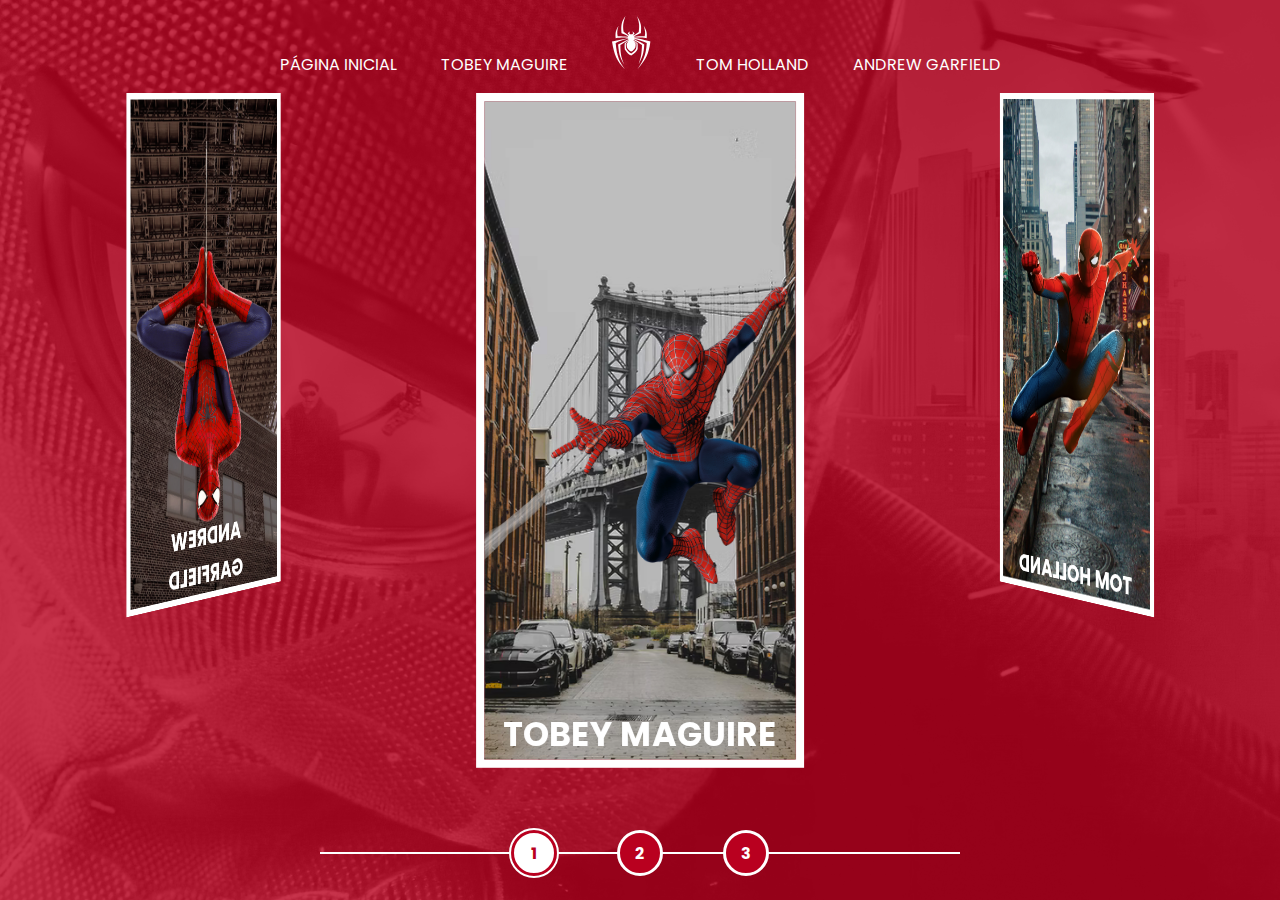
<file: index.html>
<!DOCTYPE html>
<html lang="pt-br">
<head>
  <meta charset="UTF-8">
  <meta http-equiv="X-UA-Compatible" content="IE=edge">
  <meta name="viewport" content="width=device-width, initial-scale=1.0">
  <link rel="stylesheet" href="assets/css/home-page-styles.css">
  <title>Spider-Man | Multiversos</title>
</head>
<body>
  <nav class="s-menu">
    <ul>
      <li class="s-menu__item s-menu__item--off">
        <a href="#">Página Inicial</a>
      </li>
      <li class="s-menu__item s-menu__item--off">
        <a href="pages/tobey-maguire/spiderman1.html">Tobey Maguire</a>
      </li>
      <li class="s-menu__item  s-menu__icon" onclick="showItems()">
        <img src="assets/images/icons/spider.svg" alt="Spider-Man Multiverse">
      </li>
      <li class="s-menu__item s-menu__item--off">
        <a href="pages/tom-holland/spiderman1.html">Tom Holland</a>
      </li>
      <li class="s-menu__item s-menu__item--off">
        <a href="pages/andrew-garfield/spiderman1.html">Andrew Garfield</a>
      </li>
    </ul>
  </nav>

  <div class="s-container">
    <div class="s-cards-carousel" style="transform: translateZ(-40vw) rotateY(0deg);">
      <a href="pages/tobey-maguire/spiderman1.html" id="spider-man-01" class="s-card">
        <img class="s-card__background" src="assets/images/pic-sm-bg-01.jpg" alt="">
        <img class="s-card__image" src="assets/images/spider-man-01.png" alt="Tobey Maguire">
        <h2 class="s-card__title">Tobey Maguire</h2>
      </a>
      <a href="pages/tom-holland/spiderman1.html" id="spider-man-02" class="s-card">
        <img class="s-card__background" src="assets/images/pic-sm-bg-02.jpg" alt="">
        <img class="s-card__image" src="assets/images/spider-man-02.png" alt="Tom Holland">
        <h2 class="s-card__title">Tom Holland</h2>
      </a>
      <a href="pages/andrew-garfield/spiderman1.html" id="spider-man-03" class="s-card">
        <img class="s-card__background" src="assets/images/pic-sm-bg-03.jpg" alt="">
        <img class="s-card__image" src="assets/images/spider-man-03.png" alt="Andrew Garfield">
        <h2 class="s-card__title">Andrew Garfield</h2>
      </a>
    </div>
  </div>

  <div class="s-controller">
    <div id="1" onclick="selectCarouseItem(this)" class="s-controller__button s-controller__button--active">
      1
    </div>
    <div id="2" onclick="selectCarouseItem(this)" class="s-controller__button">
      2
    </div>
    <div id="3" onclick="selectCarouseItem(this)" class="s-controller__button">
      3
    </div>
    <div class="s-controller__line"></div>
  </div>

  <script src="assets/scripts/script.js" ></script>
</body>
</html>
</file>
<file: assets/css/home-page-styles.css>
@import url(reset.css);
@import url(global.css);
@import url(cards.css);

/* Anotação sobre comando "novo": transform: scale(); */

/* BODY */

body {
  background-color: var(--primary-color);
}

body::before {
  content: "";
  width: 100vw;
  height: 100vh;
  
  background-image: url(../../assets/images/spider-man-background.jpg);
  background-repeat: no-repeat;
  background-position: center;
  background-size: cover;
  position: absolute;
  opacity: 0.2;

  transition: background-image 0.8s ease-in-out, opacity 0.8s ease-in-out;
}

body#spider-man-01--hovered::before {
  background-image: url(../../assets/images/pic-sm-bg-01.jpg);
  opacity: 1;
}

body#spider-man-02--hovered::before {
  background-image: url(../../assets/images/pic-sm-bg-02.jpg);
  opacity: 1;
}

body#spider-man-03--hovered::before {
  background-image: url(../../assets/images/pic-sm-bg-03.jpg);
  opacity: 1;
}

body[id^=spider-man-] .s-card:not(.s-card--hovered) {
  filter: grayscale(100%);
}

/* MENU */

.s-menu {
  padding: 1rem 0;
  width: 100%;
  text-align: center;
  position: relative;
}

.s-menu__item {
  display: inline-block;
  text-transform: uppercase;
  margin: 0 1.25rem;

  transition: transform 0.2s ease-in-out;
}

.s-menu__item:hover {
  transform: scale(1.1);
}

.s-menu__icon {
  width: 2.5rem;
  margin: 0 1.25rem;
}

/* BUTTONS */

.s-controller {
  width: 100%;
  position: absolute;
  bottom: 1.5rem;

  display: flex;
  justify-content: center;
  align-items: center;
}

.s-controller__button {
  z-index: 1;
  width: 2.5rem;
  height: 2.5rem;
  border: 0.1875rem solid white;
  border-radius: 50%;

  font-size: 1rem;
  font-weight: bold;
  background-color: var(--primary-color);
  cursor: pointer;

  display: flex;
  align-items: center;
  justify-content: center;
  transition: transform 0.3s ease-in-out;
}

.s-controller__button:nth-child(2) {
  margin: 0 3.75rem;
}

.s-controller__button:hover {
  transform: scale(1.1);
}

.s-controller__button--active {
  background-color: #fff;
  color: var(--primary-color);
  border: 0.1875rem solid var(--primary-color);
  outline: solid 0.125rem #fff;
}

.s-controller__line {
  background-color: #fff;
  width: 50%;
  height: 2px;
  position: absolute;
}

/* HOVER ANIMATIONS */

.s-card--hovered .s-card__background {
  cursor: pointer;
  opacity: 0;
}

.s-card--hovered .s-card__image {
  transform: scale(1.4);
  filter: drop-shadow(30px 10px 4px rgba(0, 0, 0, .5));
}

.s-card--hovered .s-card__title {
  bottom: 50%;
}

@media screen and (max-width: 750px) {
  .s-menu {
    padding-top: 0;
  }

  .s-menu ul {
    background-color: rgba(0, 0, 0, 0.603);
    order: 1;

    display: flex;
    flex-direction: column;
  }

  .s-menu ul .s-menu__item--off {
    overflow: hidden;
    opacity: 0.5;
    
    height: 0;
    
    display: none;
    transition: height 0.5s ease-in-out, opacity 0.5s ease-in-out;
  }
  
  .s-menu ul .s-menu__item--on {
    height: auto;
    margin: 0;
    padding: 10px 0;
    opacity: 1;
    border-bottom: 1px solid #fff;
    
    display: inline-block;
    transition: height 0.5s ease, opacity 0.5s ease-in-out;
  }

  .s-menu ul .s-menu__item:nth-child(1) {
    border-top: 1px solid #fff;
  }

  .s-menu ul .s-menu__item:nth-child(3) {
    display: inline-block;
    height: auto;
    order: -1;
    margin: 10px auto 0 auto;
    border: none;
  }

  .s-menu ul .s-menu__item:hover {
    transform: none;
  }

  .s-menu ul .s-menu__item a:hover {
    color: var(--primary-color);
    transition: color .3s ease-in-out;
  }

  .s-container .s-cards-carousel {
    width: calc(100vw / 2 - 5%);
  }

  .s-card:nth-child(1) {
    transform: rotateY(0deg) translateZ(40vw);
  }
  
  .s-card:nth-child(2) {
    transform: rotateY(120deg) translateZ(40vw);
  }
  
  .s-card:nth-child(3) {
    transform: rotateY(240deg) translateZ(40vw);
  }

  .s-card__title {
    font-size: 1.6rem;
  }
}
</file>
